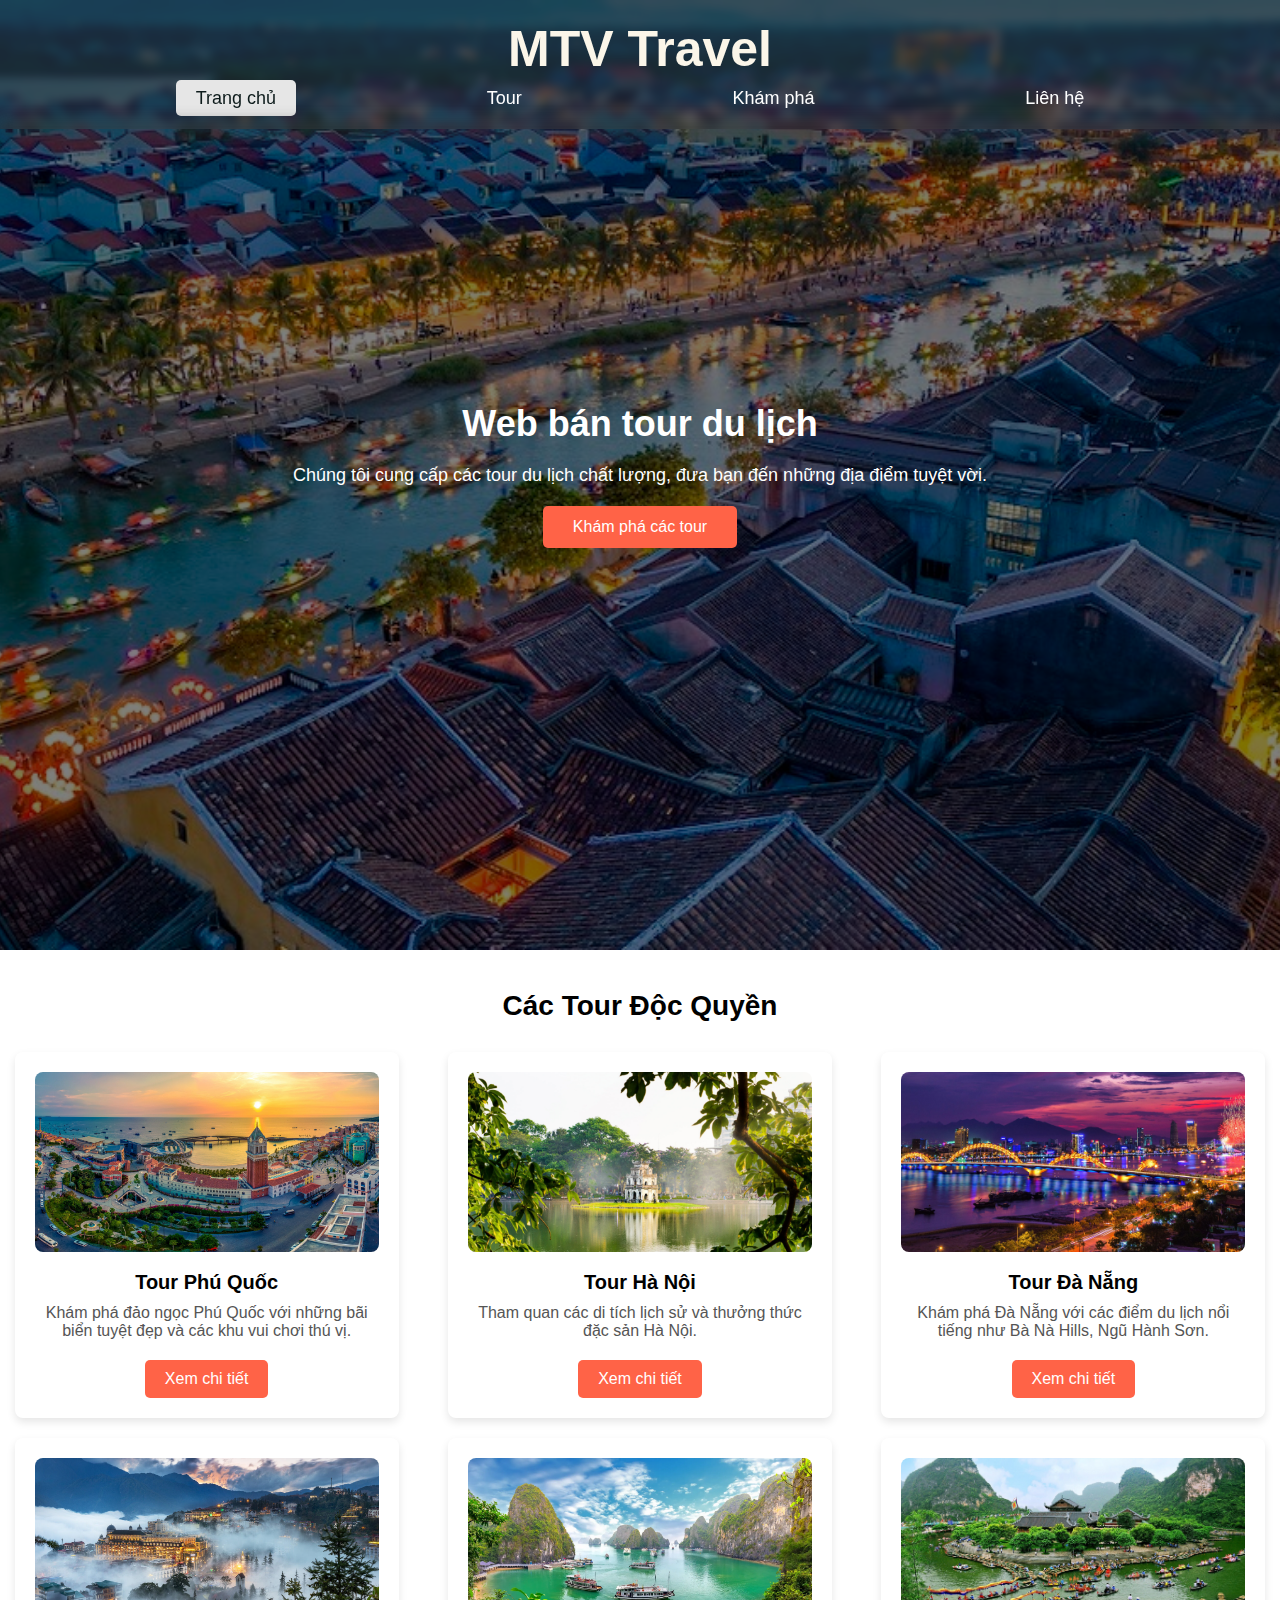
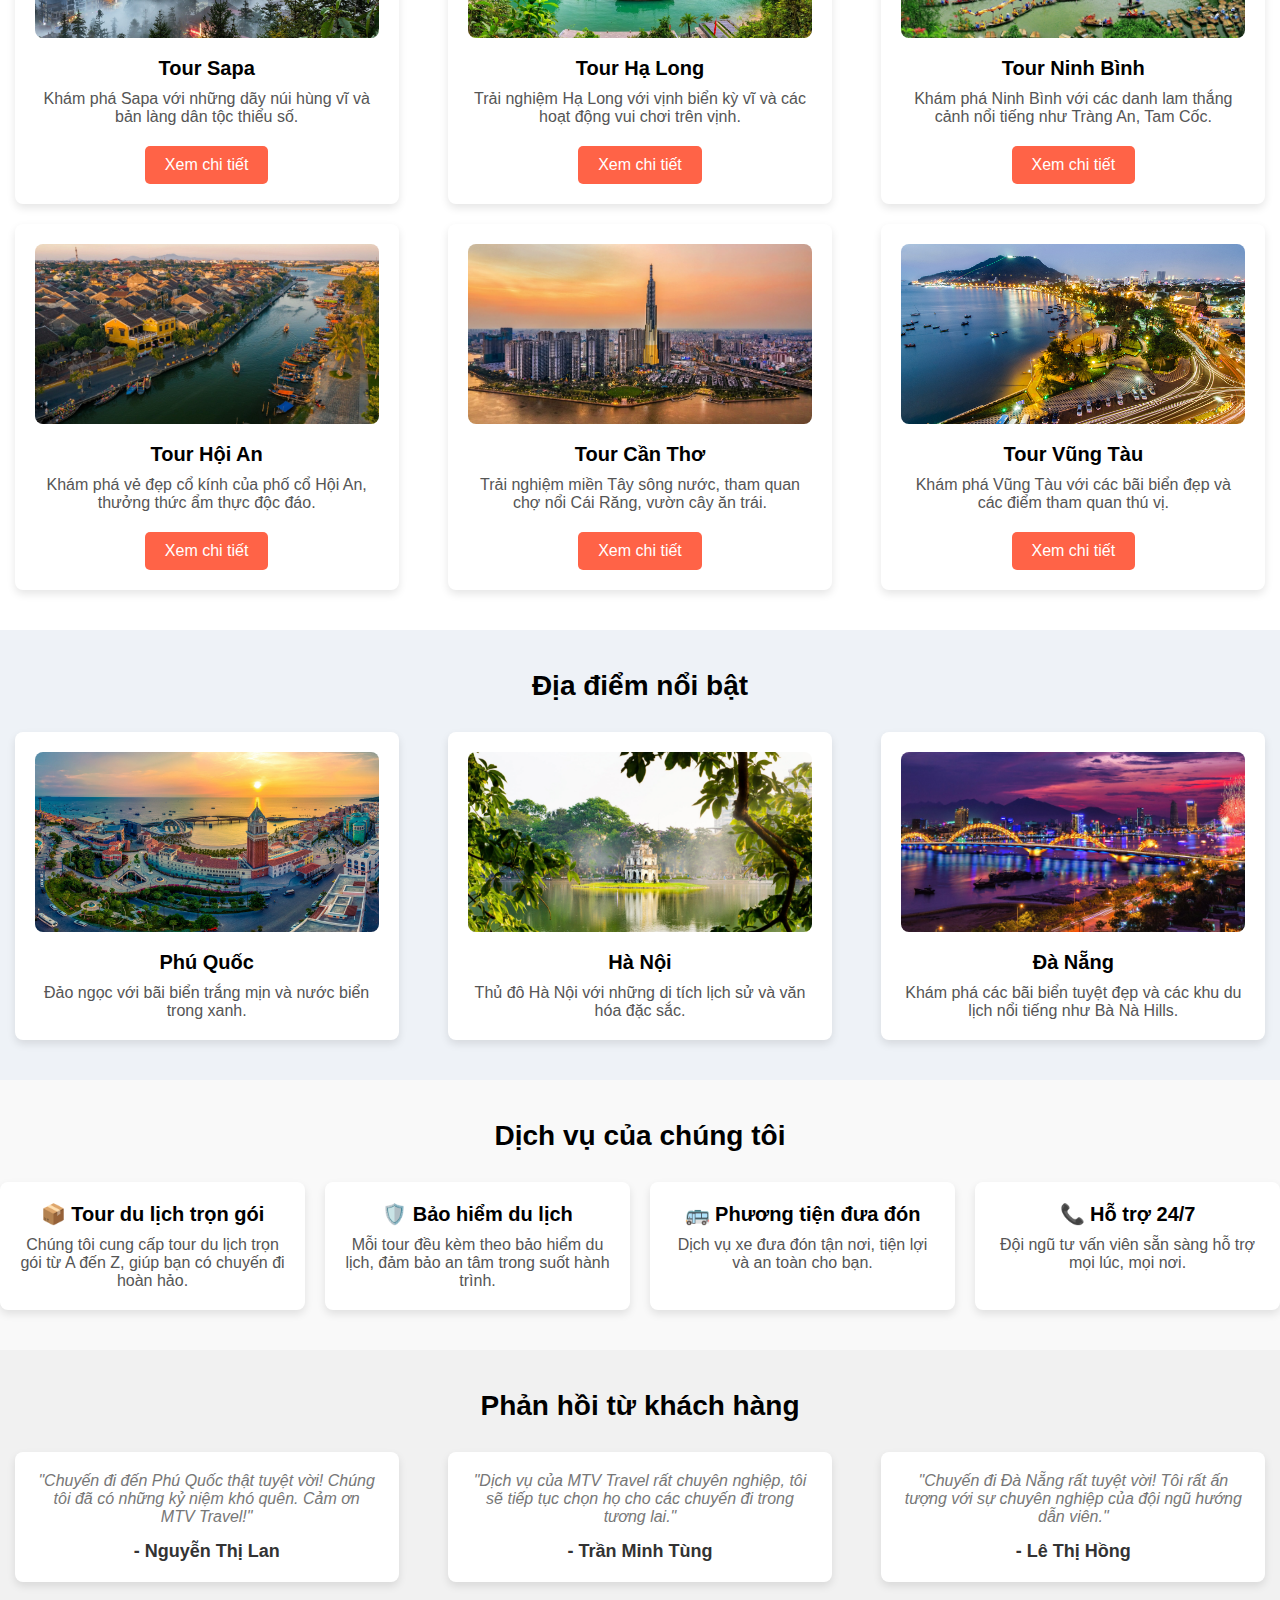
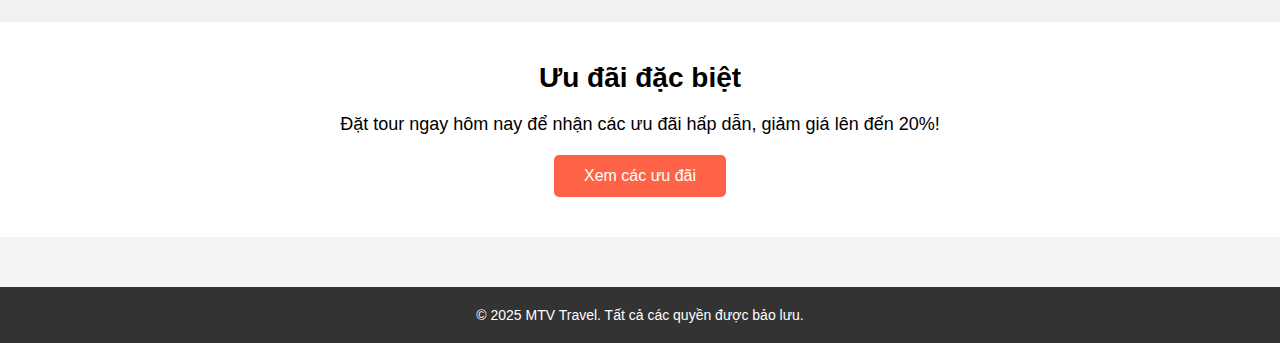
<file: index.html>
<!DOCTYPE html>
<html lang="vi">

<head>
  <meta charset="UTF-8">
  <meta name="viewport" content="width=device-width, initial-scale=1.0">
  <title>Trang chủ</title>
  <link rel="stylesheet" href="./style/styles.css">
</head>
<style>
  html {
    scroll-behavior: smooth;
  }
</style>

<body>
  <header class="header">
    <h1 class="header__title">MTV Travel</h1>
    <nav class="header__nav">
      <ul class="header__nav-list">
        <li class="header__nav-item"><a href="#" class="header__nav-link active">Trang chủ</a></li>
        <li class="header__nav-item"><a href="#single-tours" class="header__nav-link">Tour</a></li>
        <li class="header__nav-item"><a href="#discovery" class="header__nav-link">Khám phá</a></li>
        <li class="header__nav-item"><a href="./page/contact.html" class="header__nav-link">Liên hệ</a></li>
      </ul>
    </nav>
  </header>
  <main class="main">
    <section class="main__hero">
      <div class="main__hero-overlay">
        <h2 class="main__hero-title">Web bán tour du lịch</h2>
        <p class="main__hero-description">Chúng tôi cung cấp các tour du lịch chất lượng, đưa bạn đến những địa điểm
          tuyệt vời.</p>
        <a class="main__button" href="#single-tours">Khám phá các tour</a>
      </div>
    </section>
    <section id="single-tours" class="main__single-tours">
      <h3 class="main__single-tours-title">Các Tour Độc Quyền</h3>
      <div class="main__single-tours-list">
        <div class="single-tour-card">
          <img src="./src/img/phuquoc.jpg" alt="Tour Phú Quốc" class="single-tour-card__image">
          <h4 class="single-tour-card__title">Tour Phú Quốc</h4>
          <p class="single-tour-card__description">Khám phá đảo ngọc Phú Quốc với những bãi biển tuyệt đẹp và các khu
            vui chơi thú vị.</p>
          <button class="single-tour-card__button">Xem chi tiết</button>
        </div>
        <div class="single-tour-card">
          <img src="./src/img/hanoi.jpg" alt="Tour Hà Nội" class="single-tour-card__image">
          <h4 class="single-tour-card__title">Tour Hà Nội</h4>
          <p class="single-tour-card__description">Tham quan các di tích lịch sử và thưởng thức đặc sản Hà Nội.</p>
          <button class="single-tour-card__button">Xem chi tiết</button>
        </div>
        <div class="single-tour-card">
          <img src="./src/img/danang.jpg" alt="Tour Đà Nẵng" class="single-tour-card__image">
          <h4 class="single-tour-card__title">Tour Đà Nẵng</h4>
          <p class="single-tour-card__description">Khám phá Đà Nẵng với các điểm du lịch nổi tiếng như Bà Nà Hills, Ngũ
            Hành Sơn.</p>
          <button class="single-tour-card__button">Xem chi tiết</button>
        </div>
        <div class="single-tour-card">
          <img src="./src/img/sapa.jpg" alt="Tour Sapa" class="single-tour-card__image">
          <h4 class="single-tour-card__title">Tour Sapa</h4>
          <p class="single-tour-card__description">Khám phá Sapa với những dãy núi hùng vĩ và bản làng dân tộc thiểu số.
          </p>
          <button class="single-tour-card__button">Xem chi tiết</button>
        </div>
        <div class="single-tour-card">
          <img src="./src/img/halong.webp" alt="Tour Hạ Long" class="single-tour-card__image">
          <h4 class="single-tour-card__title">Tour Hạ Long</h4>
          <p class="single-tour-card__description">Trải nghiệm Hạ Long với vịnh biển kỳ vĩ và các hoạt động vui chơi
            trên vịnh.</p>
          <button class="single-tour-card__button">Xem chi tiết</button>
        </div>
        <div class="single-tour-card">
          <img src="./src/img/ninhbinh.jpg" alt="Tour Ninh Bình" class="single-tour-card__image">
          <h4 class="single-tour-card__title">Tour Ninh Bình</h4>
          <p class="single-tour-card__description">Khám phá Ninh Bình với các danh lam thắng cảnh nổi tiếng như Tràng
            An, Tam Cốc.</p>
          <button class="single-tour-card__button">Xem chi tiết</button>
        </div>
        <div class="single-tour-card">
          <img src="./src/img/hoian.webp" alt="Tour Hội An" class="single-tour-card__image">
          <h4 class="single-tour-card__title">Tour Hội An</h4>
          <p class="single-tour-card__description">Khám phá vẻ đẹp cổ kính của phố cổ Hội An, thưởng thức ẩm thực độc
            đáo.</p>
          <button class="single-tour-card__button">Xem chi tiết</button>
        </div>
        <div class="single-tour-card">
          <img src="./src/img/saigon.jpg" alt="Tour Ho Chi Minh city" class="single-tour-card__image">
          <h4 class="single-tour-card__title">Tour Cần Thơ</h4>
          <p class="single-tour-card__description">Trải nghiệm miền Tây sông nước, tham quan chợ nổi Cái Răng, vườn cây
            ăn trái.</p>
          <button class="single-tour-card__button">Xem chi tiết</button>
        </div>
        <div class="single-tour-card">
          <img src="./src/img/vungtau.jpg" alt="Tour Vũng Tàu" class="single-tour-card__image">
          <h4 class="single-tour-card__title">Tour Vũng Tàu</h4>
          <p class="single-tour-card__description">Khám phá Vũng Tàu với các bãi biển đẹp và các điểm tham quan thú vị.
          </p>
          <button class="single-tour-card__button">Xem chi tiết</button>
        </div>
      </div>
    </section>
    <section id="discovery" class="main__destinations">
      <h3 class="main__destinations-title">Địa điểm nổi bật</h3>
      <div class="main__destinations-list">
        <div class="destination-card">
          <img src="./src/img/phuquoc.jpg" alt="Phú Quốc" class="destination-card__image">
          <h4 class="destination-card__title">Phú Quốc</h4>
          <p class="destination-card__description">Đảo ngọc với bãi biển trắng mịn và nước biển trong xanh.</p>
        </div>
        <div class="destination-card">
          <img src="./src/img/hanoi.jpg" alt="Hà Nội" class="destination-card__image">
          <h4 class="destination-card__title">Hà Nội</h4>
          <p class="destination-card__description">Thủ đô Hà Nội với những di tích lịch sử và văn hóa đặc sắc.</p>
        </div>
        <div class="destination-card">
          <img src="./src/img/danang.jpg" alt="Đà Nẵng" class="destination-card__image">
          <h4 class="destination-card__title">Đà Nẵng</h4>
          <p class="destination-card__description">Khám phá các bãi biển tuyệt đẹp và các khu du lịch nổi tiếng như
            Bà Nà Hills.</p>
        </div>
      </div>
    </section>
    <section class="main__services">
      <h3 class="main__services-title">Dịch vụ của chúng tôi</h3>
      <div class="main__services-list">
        <div class="service-card">
          <h4 class="service-card__title">📦 Tour du lịch trọn gói</h4>
          <p class="service-card__description">Chúng tôi cung cấp tour du lịch trọn gói từ A đến Z, giúp bạn có chuyến
            đi hoàn hảo.</p>
        </div>
        <div class="service-card">
          <h4 class="service-card__title">🛡️ Bảo hiểm du lịch</h4>
          <p class="service-card__description">Mỗi tour đều kèm theo bảo hiểm du lịch, đảm bảo an tâm trong suốt hành
            trình.</p>
        </div>
        <div class="service-card">
          <h4 class="service-card__title">🚌 Phương tiện đưa đón</h4>
          <p class="service-card__description">Dịch vụ xe đưa đón tận nơi, tiện lợi và an toàn cho bạn.</p>
        </div>
        <div class="service-card">
          <h4 class="service-card__title">📞 Hỗ trợ 24/7</h4>
          <p class="service-card__description">Đội ngũ tư vấn viên sẵn sàng hỗ trợ mọi lúc, mọi nơi.</p>
        </div>
      </div>
    </section>

    <section class="main__testimonials">
      <h3 class="main__testimonials-title">Phản hồi từ khách hàng</h3>
      <div class="main__testimonials-list">
        <div class="testimonial-card">
          <p class="testimonial-card__text">"Chuyến đi đến Phú Quốc thật tuyệt vời! Chúng tôi đã có những kỷ niệm
            khó
            quên. Cảm ơn MTV Travel!"</p>
          <p class="testimonial-card__author">- Nguyễn Thị Lan</p>
        </div>
        <div class="testimonial-card">
          <p class="testimonial-card__text">"Dịch vụ của MTV Travel rất chuyên nghiệp, tôi sẽ tiếp tục chọn họ cho
            các
            chuyến đi trong tương lai."</p>
          <p class="testimonial-card__author">- Trần Minh Tùng</p>
        </div>
        <div class="testimonial-card">
          <p class="testimonial-card__text">"Chuyến đi Đà Nẵng rất tuyệt vời! Tôi rất ấn tượng với sự chuyên nghiệp
            của
            đội ngũ hướng dẫn viên."</p>
          <p class="testimonial-card__author">- Lê Thị Hồng</p>
        </div>
      </div>
    </section>
    <section class="main__offers">
      <h3 class="main__offers-title">Ưu đãi đặc biệt</h3>
      <p class="main__offers-description">Đặt tour ngay hôm nay để nhận các ưu đãi hấp dẫn, giảm giá lên đến 20%!
      </p>
      <button class="main__offers-button" onclick="alertMess()">Xem các ưu đãi</button>
    </section>
  </main>
  <footer class="footer">
    <p class="footer__text">© 2025 MTV Travel. Tất cả các quyền được bảo lưu.</p>
  </footer>

  <script src="./src/sources/script.js"></script>
</body>

</html>
</file>
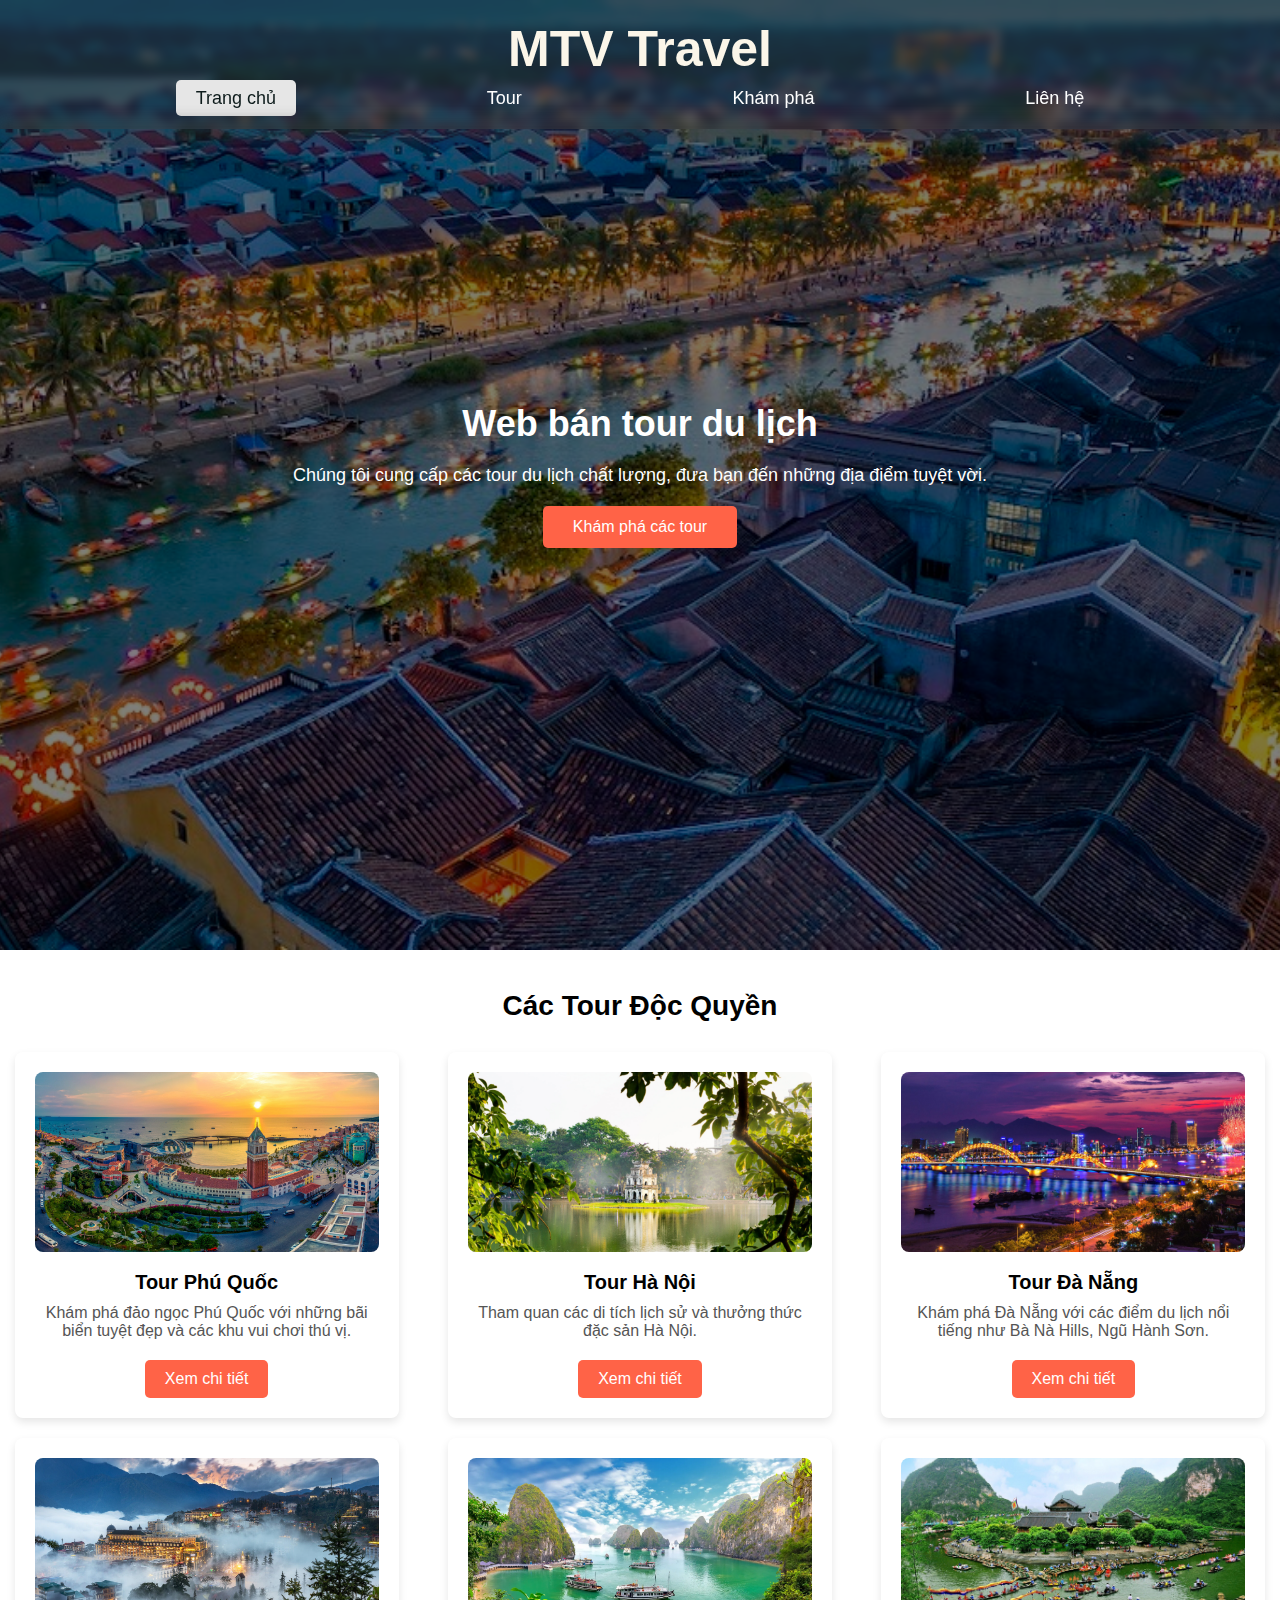
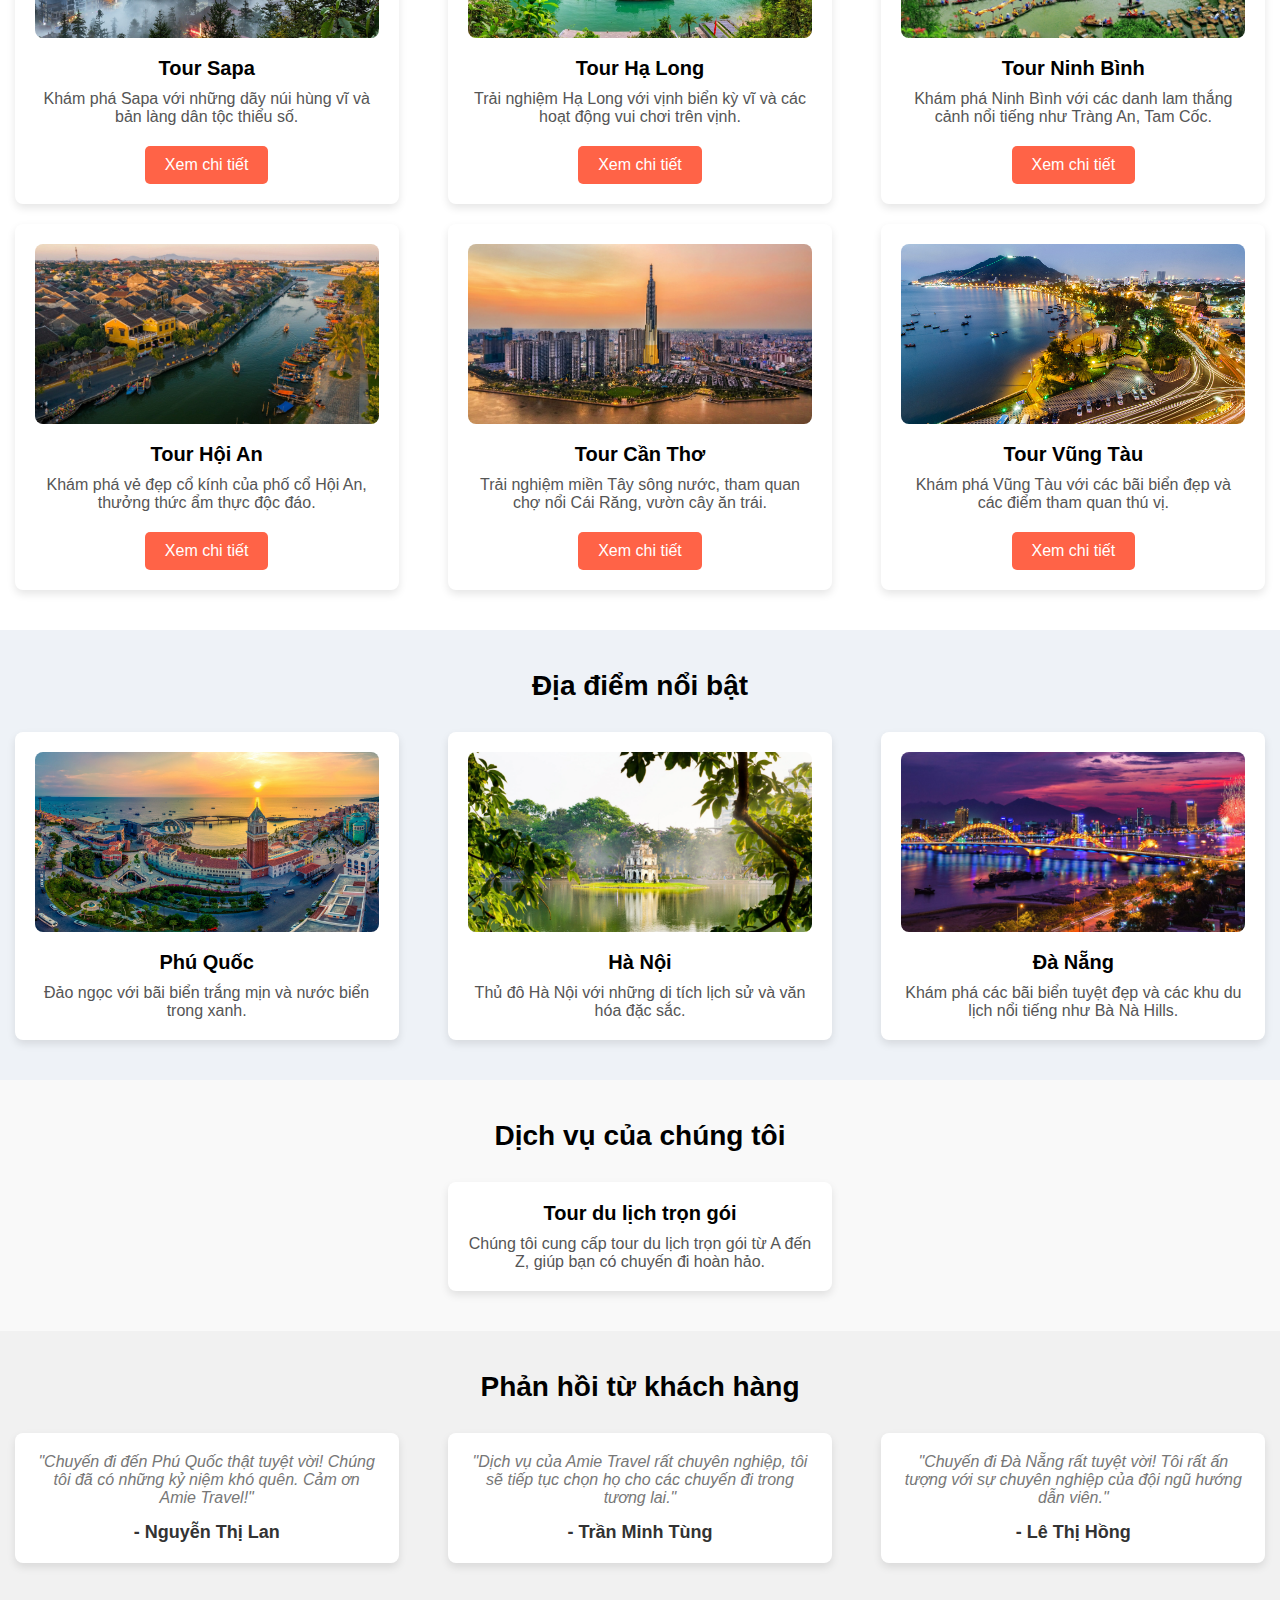
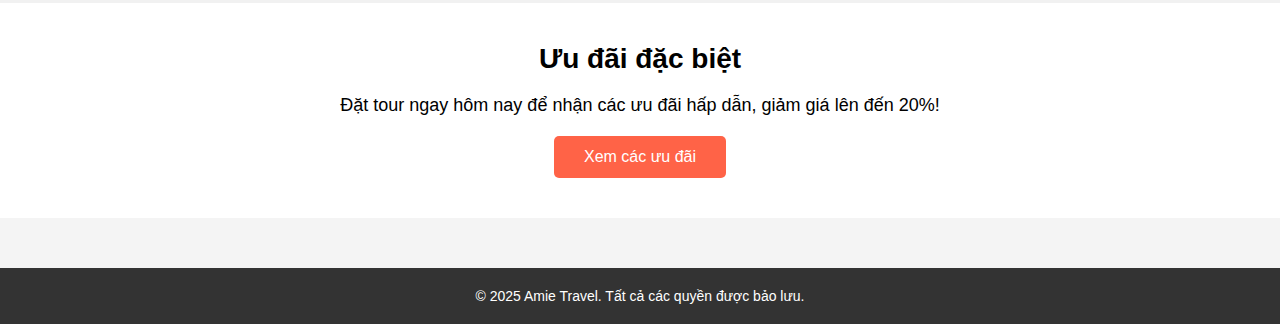
<file: page/index.html>
<!DOCTYPE html>
<html lang="vi">

<head>
  <meta charset="UTF-8">
  <meta name="viewport" content="width=device-width, initial-scale=1.0">
  <title>Trang chủ</title>
  <link rel="stylesheet" href="../style/styles.css">
</head>
<style>
  html {
    scroll-behavior: smooth;
  }
</style>

<body>
  <header class="header">
    <h1 class="header__title">MTV Travel</h1>
    <nav class="header__nav">
      <ul class="header__nav-list">
        <li class="header__nav-item"><a href="./index.html" class="header__nav-link active">Trang chủ</a></li>
        <li class="header__nav-item"><a href="#tour" class="header__nav-link">Tour</a></li>
        <li class="header__nav-item"><a href="#single-tours" class="header__nav-link">Khám phá</a></li>
        <li class="header__nav-item"><a href="./contact.html" class="header__nav-link">Liên hệ</a></li>
      </ul>
    </nav>
  </header>
  <main class="main">
<section class="main__hero">
    <div class="main__hero-overlay">
      <h2 class="main__hero-title">Web bán tour du lịch</h2>
      <p class="main__hero-description">Chúng tôi cung cấp các tour du lịch chất lượng, đưa bạn đến những địa điểm tuyệt vời.</p>
      <a class="main__button" href="#single-tours">Khám phá các tour</a>
    </div>
  </section>
<section id="single-tours" class="main__single-tours">
    <h3 class="main__single-tours-title">Các Tour Độc Quyền</h3>
    <div class="main__single-tours-list">
      <div class="single-tour-card">
        <img src="../src/img/phuquoc.jpg" alt="Tour Phú Quốc" class="single-tour-card__image">
        <h4 class="single-tour-card__title">Tour Phú Quốc</h4>
        <p class="single-tour-card__description">Khám phá đảo ngọc Phú Quốc với những bãi biển tuyệt đẹp và các khu vui chơi thú vị.</p>
        <button class="single-tour-card__button">Xem chi tiết</button>
      </div>
      <div class="single-tour-card">
        <img src="../src/img/hanoi.jpg" alt="Tour Hà Nội" class="single-tour-card__image">
        <h4 class="single-tour-card__title">Tour Hà Nội</h4>
        <p class="single-tour-card__description">Tham quan các di tích lịch sử và thưởng thức đặc sản Hà Nội.</p>
        <button class="single-tour-card__button">Xem chi tiết</button>
      </div>
      <div class="single-tour-card">
        <img src="../src/img/danang.jpg" alt="Tour Đà Nẵng" class="single-tour-card__image">
        <h4 class="single-tour-card__title">Tour Đà Nẵng</h4>
        <p class="single-tour-card__description">Khám phá Đà Nẵng với các điểm du lịch nổi tiếng như Bà Nà Hills, Ngũ Hành Sơn.</p>
        <button class="single-tour-card__button">Xem chi tiết</button>
      </div>
      <div class="single-tour-card">
        <img src="../src/img/sapa.jpg" alt="Tour Sapa" class="single-tour-card__image">
        <h4 class="single-tour-card__title">Tour Sapa</h4>
        <p class="single-tour-card__description">Khám phá Sapa với những dãy núi hùng vĩ và bản làng dân tộc thiểu số.</p>
        <button class="single-tour-card__button">Xem chi tiết</button>
      </div>
      <div class="single-tour-card">
        <img src="../src/img/halong.webp" alt="Tour Hạ Long" class="single-tour-card__image">
        <h4 class="single-tour-card__title">Tour Hạ Long</h4>
        <p class="single-tour-card__description">Trải nghiệm Hạ Long với vịnh biển kỳ vĩ và các hoạt động vui chơi trên vịnh.</p>
        <button class="single-tour-card__button">Xem chi tiết</button>
      </div>
      <div class="single-tour-card">
        <img src="../src/img/ninhbinh.jpg" alt="Tour Ninh Bình" class="single-tour-card__image">
        <h4 class="single-tour-card__title">Tour Ninh Bình</h4>
        <p class="single-tour-card__description">Khám phá Ninh Bình với các danh lam thắng cảnh nổi tiếng như Tràng An, Tam Cốc.</p>
        <button class="single-tour-card__button">Xem chi tiết</button>
      </div>
      <div class="single-tour-card">
        <img src="../src/img/hoian.webp" alt="Tour Hội An" class="single-tour-card__image">
        <h4 class="single-tour-card__title">Tour Hội An</h4>
        <p class="single-tour-card__description">Khám phá vẻ đẹp cổ kính của phố cổ Hội An, thưởng thức ẩm thực độc đáo.</p>
        <button class="single-tour-card__button">Xem chi tiết</button>
      </div>
      <div class="single-tour-card">
        <img src="../src/img/saigon.jpg" alt="Tour Ho Chi Minh city" class="single-tour-card__image">
        <h4 class="single-tour-card__title">Tour Cần Thơ</h4>
        <p class="single-tour-card__description">Trải nghiệm miền Tây sông nước, tham quan chợ nổi Cái Răng, vườn cây ăn trái.</p>
        <button class="single-tour-card__button">Xem chi tiết</button>
      </div>
      <div class="single-tour-card">
        <img src="../src/img/vungtau.jpg" alt="Tour Vũng Tàu" class="single-tour-card__image">
        <h4 class="single-tour-card__title">Tour Vũng Tàu</h4>
        <p class="single-tour-card__description">Khám phá Vũng Tàu với các bãi biển đẹp và các điểm tham quan thú vị.</p>
        <button class="single-tour-card__button">Xem chi tiết</button>
      </div>
    </div>
  </section>
  <section class="main__destinations">
    <h3 class="main__destinations-title">Địa điểm nổi bật</h3>
    <div class="main__destinations-list">
      <div class="destination-card">
        <img src="../src/img/phuquoc.jpg" alt="Phú Quốc" class="destination-card__image">
        <h4 class="destination-card__title">Phú Quốc</h4>
        <p class="destination-card__description">Đảo ngọc với bãi biển trắng mịn và nước biển trong xanh.</p>
      </div>
      <div class="destination-card">
        <img src="../src/img/hanoi.jpg" alt="Hà Nội" class="destination-card__image">
        <h4 class="destination-card__title">Hà Nội</h4>
        <p class="destination-card__description">Thủ đô Hà Nội với những di tích lịch sử và văn hóa đặc sắc.</p>
      </div>
      <div class="destination-card">
        <img src="../src/img/danang.jpg" alt="Đà Nẵng" class="destination-card__image">
        <h4 class="destination-card__title">Đà Nẵng</h4>
        <p class="destination-card__description">Khám phá các bãi biển tuyệt đẹp và các khu du lịch nổi tiếng như
          Bà Nà Hills.</p>
      </div>
    </div>
  </section>
    <section class="main__services">
      <h3 class="main__services-title">Dịch vụ của chúng tôi</h3>
      <div class="main__services-list">
        <div class="service-card">
          <h4 class="service-card__title">Tour du lịch trọn gói</h4>
          <p class="service-card__description">Chúng tôi cung cấp tour du lịch trọn gói từ A đến Z, giúp bạn có chuyến đi hoàn hảo.</p>
        </div>
      </section>
        <section class="main__testimonials">
          <h3 class="main__testimonials-title">Phản hồi từ khách hàng</h3>
          <div class="main__testimonials-list">
            <div class="testimonial-card">
              <p class="testimonial-card__text">"Chuyến đi đến Phú Quốc thật tuyệt vời! Chúng tôi đã có những kỷ niệm
                khó
                quên. Cảm ơn Amie Travel!"</p>
              <p class="testimonial-card__author">- Nguyễn Thị Lan</p>
            </div>
            <div class="testimonial-card">
              <p class="testimonial-card__text">"Dịch vụ của Amie Travel rất chuyên nghiệp, tôi sẽ tiếp tục chọn họ cho
                các
                chuyến đi trong tương lai."</p>
              <p class="testimonial-card__author">- Trần Minh Tùng</p>
            </div>
            <div class="testimonial-card">
              <p class="testimonial-card__text">"Chuyến đi Đà Nẵng rất tuyệt vời! Tôi rất ấn tượng với sự chuyên nghiệp
                của
                đội ngũ hướng dẫn viên."</p>
              <p class="testimonial-card__author">- Lê Thị Hồng</p>
            </div>
          </div>
        </section>
        <section class="main__offers">
          <h3 class="main__offers-title">Ưu đãi đặc biệt</h3>
          <p class="main__offers-description">Đặt tour ngay hôm nay để nhận các ưu đãi hấp dẫn, giảm giá lên đến 20%!
          </p>
          <button class="main__offers-button">Xem các ưu đãi</button>
        </section>
  </main>
  <footer class="footer">
    <p class="footer__text">© 2025 Amie Travel. Tất cả các quyền được bảo lưu.</p>
  </footer>

  <script src="../src/sources/script.js"></script>
</body>

</html>
</file>
<file: style/styles.css>
* {
  margin: 0;
  padding: 0;
  box-sizing: border-box;
}

body {
  font-family: "Roboto", sans-serif;

  background-color: #f4f4f4;
}

a {
  text-decoration: none;
}

.header {
  backdrop-filter: blur(5px);
  background-color: rgba(63, 63, 63, 0.4);
  padding: 20px;
  position: fixed;
  width: 100%;
  z-index: 1;
  text-align: center;
}

.header::after {
  content: "";
  position: absolute;
  bottom: -11px;
  left: 0;
  height: 20px;
  width: 100%;
  background: rgba(63, 63, 63, 0.4);
  filter: blur(7px);
  pointer-events: none;
}

.header__title {
  color: #FBF6E9;
  font-size: 36px;
  font-family: 'Arial', sans-serif;
}

.header__nav-list {
  list-style: none;
  margin-top: 10px;
  display: flex;
  justify-content: space-evenly;
}

.header__nav-item {
  margin: 0 15px;
}

.header__nav-link {
  color: white;
  text-decoration: none;
  font-size: 18px;
  padding: 8px 20px;
  border-radius: 5px;
  transition: background-color 0.3s ease, color 0.3s ease;
}

.header__nav-link:hover {
  background-color: #e6e6e6;
  color: #0d1b1b;
  box-shadow: 0 4px 10px rgba(206, 206, 206, 0.5);
}

.header__title {
  color: #fbf6e9;
  font-size: 36px;
  font-family: "Arial", sans-serif;
}

.header__nav-list {
  list-style: none;
  margin-top: 10px;
  display: flex;
  justify-content: space-evenly;
}

.header__nav-item {
  margin: 0 15px;
}

.header__nav-link {
  color: white;
  text-decoration: none;
  font-size: 18px;
  padding: 8px 20px;
  border-radius: 5px;
  transition: background-color 0.3s ease, color 0.3s ease;
}

.header__nav-link:hover {
  background-color: #e6e6e6;
  color: #0d1b1b;
  box-shadow: 0 4px 10px rgba(206, 206, 206, 0.5);
}

.header__nav-link.active {
  background-color: #e6e6e6;
  color: #0d1b1b;
}

.header__nav-link:active {
  background-color: #ffffff;
  transform: scale(0.98);
}

.header__nav-list li:hover {
  transform: translateY(-5px);
  transition: transform 0.2s ease;
}

.header__nav-list li {
  transition: transform 0.2s ease;
}

.main__hero {
  position: relative;
  display: flex;
  align-items: center;
  justify-content: center;
  width: 100%;
  height: 950px;
  background-image: url("../src/img/banner.jpg");
  background-size: cover;
  background-position: center;
  color: white;
}

.main__hero-overlay {
  position: absolute;
  top: 0;
  left: 0;
  right: 0;
  bottom: 0;
  background-color: rgba(0, 0, 0, 0.5);
  display: flex;
  flex-direction: column;
  justify-content: center;
  align-items: center;
  text-align: center;
  padding: 20px;
}

.main__hero-title {
  font-size: 36px;
  font-weight: bold;
  margin-bottom: 20px;
}

.main__hero-description {
  font-size: 18px;
  margin-bottom: 20px;
}

.main__button {
  padding: 12px 30px;
  font-size: 16px;
  background-color: #ff6347;
  color: white;
  border: none;
  border-radius: 5px;
  cursor: pointer;
}

.main__button:hover {
  background-color: #e53d2d;
}

.main__services {
  padding: 40px 0;
  background-color: #f9f9f9;
  text-align: center;
}

.main__services-title {
  font-size: 28px;
  font-weight: bold;
  margin-bottom: 30px;
}

.main__services-list {
  display: flex;
  justify-content: space-around;
  gap: 20px;
}

.service-card {
  background: #fff;
  padding: 20px;
  width: 30%;
  text-align: center;
  border-radius: 8px;
  box-shadow: 0 4px 8px rgba(0, 0, 0, 0.1);
}

.service-card__title {
  font-size: 20px;
  font-weight: bold;
  margin-bottom: 10px;
}

.service-card__description {
  font-size: 16px;
  color: #555;
}

.main__destinations {
  padding: 40px 0;
  background-color: #eef2f7;
  text-align: center;
}

.main__destinations-title {
  font-size: 28px;
  font-weight: bold;
  margin-bottom: 30px;
}

.main__destinations-list {
  display: flex;
  justify-content: space-around;
  gap: 20px;
}

.destination-card {
  background: #fff;
  padding: 20px;
  width: 30%;
  text-align: center;
  border-radius: 8px;
  box-shadow: 0 4px 8px rgba(0, 0, 0, 0.1);
  transition: transform 0.3s ease;
}

.destination-card:hover {
  transform: translateY(-10px);
}

.destination-card__image {
  width: 100%;
  height: 180px;
  object-fit: cover;
  border-radius: 8px;
  margin-bottom: 15px;
}

.destination-card__title {
  font-size: 20px;
  font-weight: bold;
  margin-bottom: 10px;
}

.destination-card__description {
  font-size: 16px;
  color: #555;
}

.main__testimonials {
  padding: 40px 0;
  background-color: #f1f1f1;
  text-align: center;
}

.main__testimonials-title {
  font-size: 28px;
  font-weight: bold;
  margin-bottom: 30px;
}

.main__testimonials-list {
  display: flex;
  justify-content: space-around;
  gap: 20px;
}

.testimonial-card {
  background: #fff;
  padding: 20px;
  width: 30%;
  text-align: center;
  border-radius: 8px;
  box-shadow: 0 4px 8px rgba(0, 0, 0, 0.1);
}

.testimonial-card__text {
  font-size: 16px;
  font-style: italic;
  color: #777;
  margin-bottom: 15px;
}

.testimonial-card__author {
  font-size: 18px;
  font-weight: bold;
  color: #333;
}

.main__single-tours {
  padding: 40px 0;
  background-color: #fff;
  text-align: center;
}

.main__single-tours-title {
  font-size: 28px;
  font-weight: bold;
  margin-bottom: 30px;
}

.main__single-tours-list {
  display: flex;
  flex-wrap: wrap;
  justify-content: space-around;
  gap: 20px;
}

.single-tour-card {
  background: #fff;
  padding: 20px;
  width: 30%;
  text-align: center;
  border-radius: 8px;
  box-shadow: 0 4px 8px rgba(0, 0, 0, 0.1);
  transition: transform 0.3s ease;
}

.single-tour-card:hover {
  transform: translateY(-10px);
}

.single-tour-card__image {
  width: 100%;
  height: 180px;
  object-fit: cover;
  border-radius: 8px;
  margin-bottom: 15px;
}

.single-tour-card__title {
  font-size: 20px;
  font-weight: bold;
  margin-bottom: 10px;
}

.single-tour-card__description {
  font-size: 16px;
  color: #555;
  margin-bottom: 20px;
}

.single-tour-card__button {
  padding: 10px 20px;
  font-size: 16px;
  background-color: #ff6347;
  color: white;
  border: none;
  border-radius: 5px;
  cursor: pointer;
}

.single-tour-card__button:hover {
  background-color: #e53d2d;
}

.main__offers {
  padding: 40px 0;
  background-color: #fff;
  text-align: center;
}

.main__offers-title {
  font-size: 28px;
  font-weight: bold;
  margin-bottom: 20px;
}

.main__offers-description {
  font-size: 18px;
  margin-bottom: 20px;
}

.main__offers-button {
  padding: 12px 30px;
  font-size: 16px;
  background-color: #ff6347;
  color: white;
  border: none;
  border-radius: 5px;
  cursor: pointer;
}

.main__offers-button:hover {
  background-color: #e53d2d;
}

/* Styling cho danh sách tour */
.main__tours-title {
  font-size: 28px;
  margin-bottom: 20px;
}

.main__tour-cards {
  display: flex;
  justify-content: space-around;
}

.tour-card {
  background: #fafafa;
  padding: 20px;
  width: 30%;
  text-align: center;
  box-shadow: 0 4px 8px rgba(0, 0, 0, 0.1);
  transition: transform 0.3s;
}

.tour-card:hover {
  transform: scale(1.05);
}

.tour-card__title {
  font-size: 22px;
  font-weight: bold;
}

.tour-card__description {
  font-size: 16px;
  margin: 10px 0;
}

.tour-card__button {
  padding: 10px 20px;
  background-color: #4caf50;
  color: white;
  border: none;
  cursor: pointer;
}

.tour-card__button:hover {
  background-color: #45a049;
}

.footer {
  background-color: #333;
  color: white;
  text-align: center;
  padding: 20px;
  bottom: 0;
  width: 100%;
}

.footer__text {
  font-size: 14px;
}

.flex-container {
  display: flex;
  flex-direction: column;
  /* Đặt phần tử theo chiều dọc */
  justify-content: center;
  /* Căn giữa các phần tử dọc theo trục chính */
  align-items: center;
  /* Căn giữa các phần tử theo trục phụ */
  height: 300px;
  /* Chiều cao của container */
  background-color: #f4f4f4;
}

.box {
  background-color: #3498db;
  color: white;
  padding: 20px;
  margin: 10px;
  width: 150px;
  text-align: center;
  border-radius: 8px;
}

.bottom-left,
.bottom-right {
  display: inline-block;
  /* Để 2 box ở dưới có thể nằm ngang */
  width: 45%;
  /* Chiếm 45% chiều rộng của container */
}

.flex-item {
  background-color: #3498db;
  padding: 20px;
  color: black;
  margin: 10px;
  text-align: center;
}

.header h1 {
  font-size: 50px;
}

.header p {
  font-size: 30px;
}

/* About Us Section */
.about-us {
  background-color: white;

  text-align: center;
}

.about-us h2 {
  font-size: 2rem;
  margin: 40px 0;
}

.header-content {
  width: 100%;
  height: 500px;
  background-image: url("https://images.pexels.com/photos/534164/pexels-photo-534164.jpeg");
  background-size: cover;
  display: flex;
  flex-direction: column;
  align-items: center;
  justify-content: center;

  color: white;
  padding: 10px 20px;
  text-align: center;
}

.header-content h1 {}

.about-content {
  display: flex;
  justify-content: space-around;
  gap: 50px;
  margin-bottom: 50px;
}

.left-column,
.center-column,
.right-column {
  flex: 1;
  padding: 20px;
}

.left-column h3,
.center-column h3,
.right-column h3 {
  font-size: 1.5rem;
  margin-bottom: 20px;
}

.left-column p,
.right-column p {
  font-size: 1rem;
  line-height: 1.6;
}

/* Team Section */
.team {
  margin-top: 50px;
  padding: 50px 20px;
  background-color: #f9f9f9;
  text-align: center;
}

.team h2 {
  font-size: 2rem;
  margin-bottom: 40px;
}

.team-members {
  display: flex;
  justify-content: space-between;
  gap: 20px;
  flex-wrap: wrap;
}

.team-member {
  flex: 1;
  max-width: 30%;
  padding: 10px;
  text-align: center;
}

.team-member img {
  width: 100%;
  height: auto;
  border-radius: 50%;
  object-fit: cover;
  max-width: 200px;
  max-height: 200px;
  margin-bottom: 15px;
}

.team-member h4 {
  font-size: 1.2rem;
  margin-bottom: 5px;
}

.team-member p {
  font-size: 1rem;
  color: #7f8c8d;
}

/* Footer */
footer {
  text-align: center;
  background-color: #333;
  color: white;
  padding: 20px;
  margin-top: 50px;
}

.left-column {
  background-color: #f5f5f5;
  border-radius: 10px;
  flex-direction: column;
  justify-content: center;
}

.center-column {
  background-color: #f5f5f5;
  border-radius: 10px;
}

.right-column {
  background-color: #f5f5f5;
  border-radius: 10px;
}

.box-thongtin {
  background-color: #fff;
  border-radius: 10px;
}

.box-trian {
  box-sizing: border-box;
  background-color: #f87b07;
  border-radius: 10px;
  display: flex;
}

.box-uudiem {
  width: 200px;
  justify-content: space-around;
  gap: 20px;
  background-color: #f87b07;
  display: flex;
  flex-wrap: wrap;
  padding: 20px;
}

.flex-box {
  display: flex;
  padding: 20px;
  border-radius: 10px;
  align-items: center;
  /* Căn giữa nội dung theo chiều dọc */
  justify-content: center;
  /* Căn giữa nội dung theo chiều ngang */
  width: 40%;
  /* Chiếm 50% chiều rộng của container (2 cột) */
  height: max-content;
  /* Chiếm 50% chiều cao của container (2 hàng) */
  background-color: #fff;
  color: #000;
  font-size: 10px;
  flex-direction: column;
}

.flex-box h2 {
  font-size: 20px;
}

.flex-box i {
  font-size: 24px;
}
</file>
